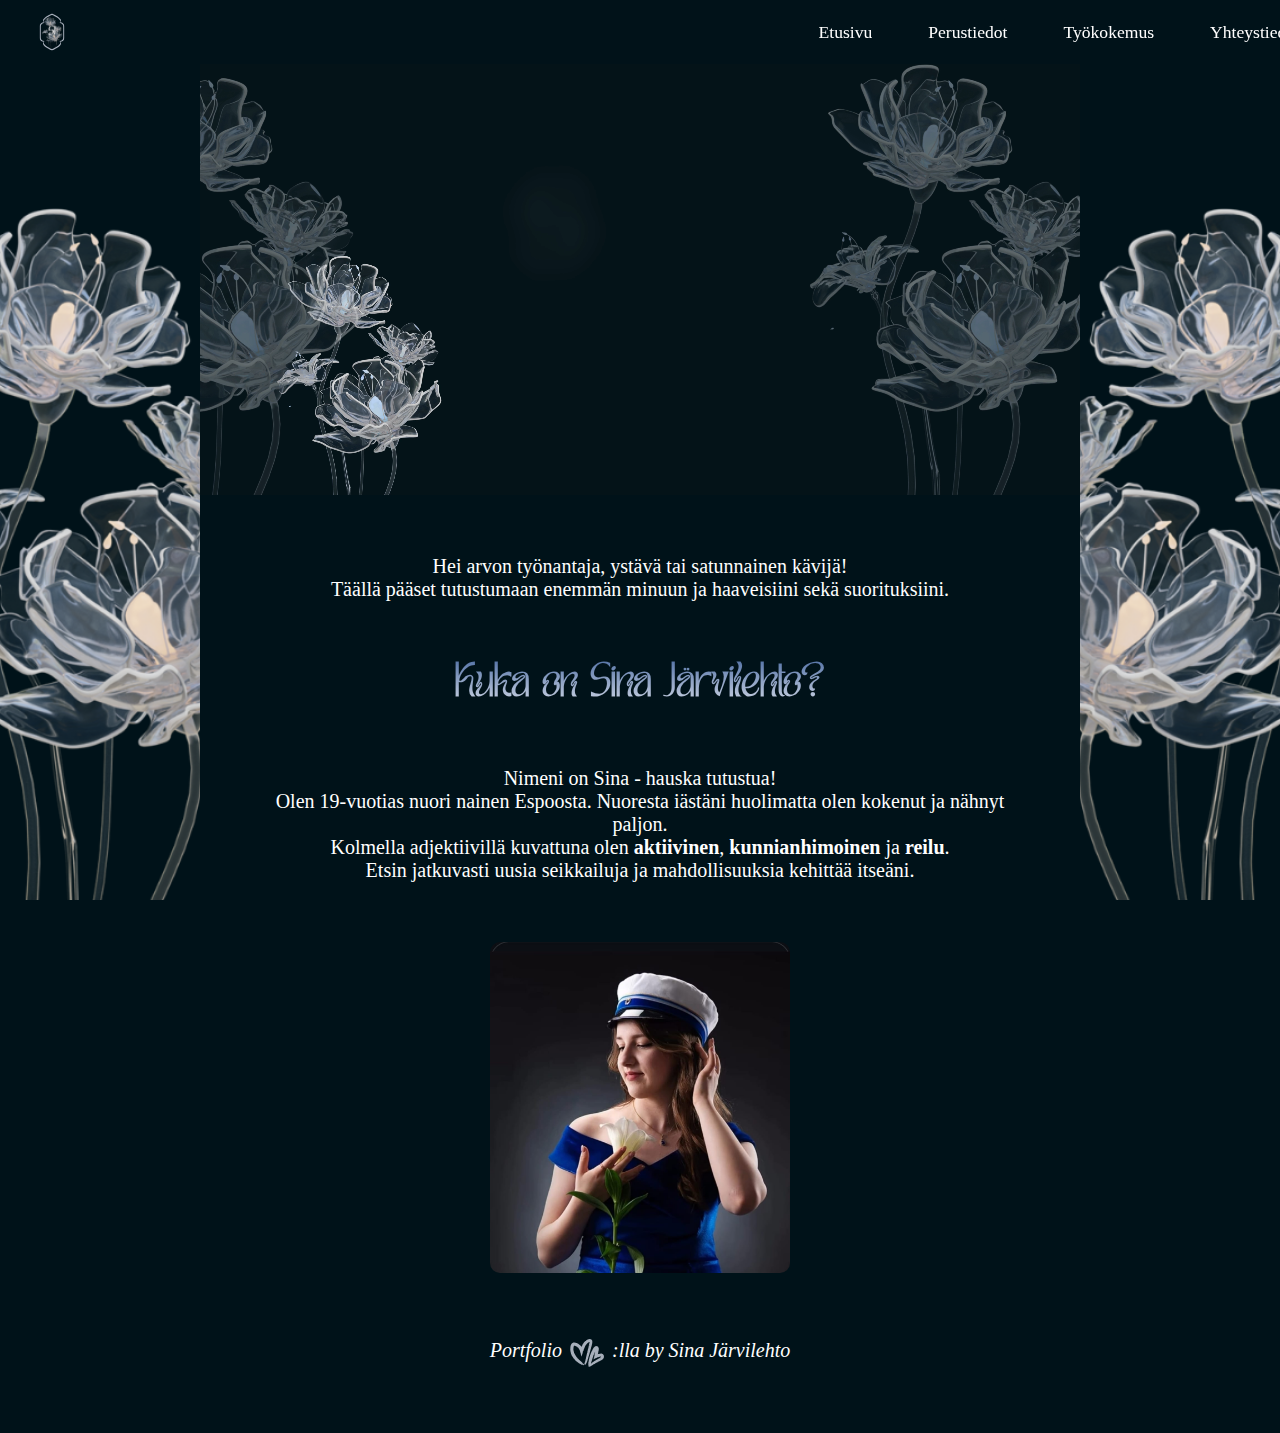
<file: index.html>
<!DOCTYPE html>
<html lang="fi">
<head>
    <meta charset="UTF-8">
    <meta name="viewport" content="width=1265, initial-scale=1.0">
    <meta http-equiv="X-UA-Compatible" content="IE=edge">
    <meta name="description" content="Sina Järvilehto's portfolio website showcasing her skills, experiences, and contact information.">
    <title>House of SJ</title>
</head>
<body>

  <link rel="stylesheet" href="styleSJ.css">
  <!-- Side flower images in margins -->
  <img src="kuvat/HSJ_kukat.png" alt="Flower Left" class="side-flower side-flower-left">
  <img src="kuvat/HSJ_kukat.png" alt="Flower Right" class="side-flower side-flower-right">

  <!-- Main content with side margins -->
  <div class="main-content-with-margins">
  
  <!-- Video background -->
  <div class="video-container">
  <video autoplay muted playsinline class="bg-video">
        <source src="kuvat/HSJ_video.mp4" type="video/mp4">
        Your browser does not support the video tag.
      </video>
      <!-- Navigation bar on top of video -->
      <nav class="navbar">
        <div class="nav-logo">
          <img src="kuvat/HSJ_logo.svg" alt="SJ Logo" style="height:40px; width:auto; vertical-align:middle;">
        </div>
        <input type="checkbox" id="nav-toggle" class="nav-toggle">
        <ul class="nav-links">
          <li><a href="index.html">Etusivu</a></li>
          <li><a href="perustiedot.html">Perustiedot</a></li>
          <li><a href="tyokokemus.html">Työkokemus</a></li>
          <li><a href="yhteystiedot.html">Yhteystiedot</a></li>
        </ul>
      </nav>
    </div>

<div>
<p>Hei arvon työnantaja, ystävä tai satunnainen kävijä!<br>
Täällä pääset tutustumaan enemmän minuun ja haaveisiini sekä suorituksiini.</p>
</div>
<div>
    <h2>Kuka on Sina Järvilehto?</h2>
    <p>Nimeni on Sina - hauska tutustua!<br>
Olen 19-vuotias nuori nainen Espoosta. Nuoresta iästäni huolimatta olen kokenut ja nähnyt paljon. <br>
Kolmella adjektiivillä kuvattuna olen <b>aktiivinen</b>, <b>kunnianhimoinen</b> ja <b>reilu</b>.<br>
Etsin jatkuvasti uusia seikkailuja ja mahdollisuuksia kehittää itseäni.
</div>
<div>
  <img src="kuvat/HSJ_sina.jpeg" alt="Kuva minusta" style="width:300px; height:auto; border-radius:10px; display:block; margin: 20px auto;">
</div>
</div>
<p><i>Portfolio <img src="kuvat/HSJ_heart.svg" alt="heart" style="height:40px; width:auto; vertical-align:middle;"> :lla by Sina Järvilehto</i></p>
</body>
</html>
</file>
<file: styleSJ.css>
/* Avainosaamiset dropdown styles */
.skills-dropdown {
	margin: 32px auto;
	max-width: 400px;
}
.skills-toggle {
	background: #5977a9;
	color: #fff;
	font-size: 1.2em;
	font-weight: bold;
	padding: 16px 24px;
	border-radius: 12px;
	cursor: pointer;
	display: flex;
	align-items: center;
	box-shadow: 0 2px 8px rgba(0,0,0,0.08);
	transition: background 0.2s;
}
.skills-toggle:hover {
	background: #405a7a;
}
.skills-list {
	display: none;
	flex-direction: column;
	gap: 12px;
	margin-top: 8px;
}
.skills-list.open {
	display: flex;
}
.skill-box {
	background: #fff;
	color: #5977a9;
	font-size: 1em;
	padding: 12px 20px;
	border-radius: 8px;
	display: flex;
	align-items: center;
	box-shadow: 0 1px 4px rgba(0,0,0,0.06);
	font-weight: 500;
}
/* Reduce gap between h2 and p in perustiedot.html */
.perustiedot-content h2 {
	margin-bottom: 6px;
}
.perustiedot-content p {
	margin-top: 2px;
}
/* Reduce gap between h2 and p in flex-item containers */
.flex-item h2 {
	margin-bottom: 6px;
}
.flex-item p {
	margin-top: 2px;
}
/* Flex item for tyokokemus.html */
.flex-item {
	display: flex;
	flex-direction: column;
	gap: 8px;
	padding: 16px 0;
}
body {
  padding-left: 15%;
  padding-right: 15%;
}
/* Two column layout for perustiedot.html */
/* Side margins and flower images */
.main-content-with-margins {
	max-width: calc(100vw - 400px);
	margin-left: auto;
	margin-right: auto;
	position: relative;
	box-sizing: border-box;
}

.side-flower {
	position: fixed;
	top: 0;
	width: 200px;
	height: 100vh;
	object-fit: cover;
	z-index: 10;
	pointer-events: none;
}
.side-flower-left {
	left: 0;
}
.side-flower-right {
	right: 0;
	transform: scaleX(-1);
}

@media (max-width: 900px) {
	.main-content-with-margins {
		max-width: 100vw;
		margin-left: 10px;
		margin-right: 10px;
	}
	.side-flower {
		display: none;
	}
}
h1 {color: #fff;}
body {background-color: #001219;}
h1, h2  {
  background: linear-gradient(to top, #d5dbe8, #5977a9);
  -webkit-background-clip: text;
  -webkit-text-fill-color: transparent;
}
p {
	color: #ffffff;
	font-family: 'Times New Roman', Times, serif;
	font-size: 20px;     /* changes text size */
	text-align: center;  /* aligns text to the right */
	margin: 60px;     /* adds horizontal margin */
}


header, footer {text-align: center;}

/* TÄSSÄ KOHTAA OMA FONTTI */
@font-face {
  font-family: "TAN-Grandeur";
  src: url("fontit/TANGRANDEUR.woff2") format("woff2"),
       url("fontit/TANGRANDEUR.woff") format("woff");
  font-weight: 400;
  font-style: normal;
}

/* 2. Body text stays system font */
body {
  font-family: Arial, sans-serif;
}

/* HEADERIT JOSSA KÄYTETÄÄN OMAA FONTTIA */
h1, h2 {
  font-family: "TAN-Grandeur";
  text-align: center;
}
 
 body {
	margin: 0;
	padding: 0;
	font-family: 'Times New Roman', Times, serif;
	background: #001219;
}


/* Responsive video container with 16:9 aspect ratio */
.video-container {
	position: relative;
	width: 100vw;
	max-width: 100%;
	aspect-ratio: 16/9;
	min-height: 240px;
	max-height: 70vh;
	overflow: hidden;
	background: #001219;
}

.bg-video {
	position: absolute;
	top: 0;
	left: 0;
	width: 100%;
	height: 100%;
	object-fit: cover;
	display: block;
	min-width: 100%;
	min-height: 100%;
}

@media (max-width: 700px) {
	.video-container {
		aspect-ratio: 16/9;
		min-height: 180px;
		max-height: 40vh;
	}
}

.navbar {
	position: fixed;
	top: 0;
	left: 0;
	width: 100%;
	background: rgba(0, 18, 25, 0.7);
	color: #fff;
	display: flex;
	align-items: center;
	justify-content: space-between;
	padding: 0 32px;
	height: 64px;
	z-index: 2;
}

.nav-logo {
	font-size: 1.5em;
	font-weight: bold;
	letter-spacing: 2px;
}

.nav-links {
	list-style: none;
	display: flex;
	gap: 32px;
	margin: 0;
	padding: 0;
}

.nav-links li a {
	color: #fff;
	text-decoration: none;
	font-size: 1.1em;
	padding: 8px 12px;
	border-radius: 4px;
	transition: background 0.2s;
}

.nav-links li a:hover {
	background: #5977a9;
}

/* Hamburger menu for mobile */
.nav-toggle {
	display: none;
}

.nav-toggle-label {
	display: none;
	flex-direction: column;
	cursor: pointer;
	width: 32px;
	height: 32px;
	justify-content: center;
}
.nav-toggle-label span,
.nav-toggle-label span:before,
.nav-toggle-label span:after {
	content: '';
	display: block;
	height: 4px;
	width: 28px;
	background: #fff;
	border-radius: 2px;
	margin: 5px 0;
	transition: 0.3s;
}
.nav-toggle-label span:before {
	transform: translateY(-9px);
}
.nav-toggle-label span:after {
	transform: translateY(5px);
}

@media (max-width: 700px) {
	.navbar {
		padding: 0 12px;
	}
	.nav-links {
		position: absolute;
		top: 64px;
		left: 0;
		width: 100%;
		background: rgba(0, 18, 25, 0.95);
		flex-direction: column;
		align-items: flex-start;
		gap: 0;
		max-height: 0;
		overflow: hidden;
		transition: max-height 0.3s;
	}
	.nav-links li {
		width: 100%;
	}
	.nav-links li a {
		display: block;
		width: 100%;
		padding: 16px 24px;
	}
	.nav-toggle:checked ~ .nav-links {
		max-height: 300px;
		transition: max-height 0.3s;
	}
	.nav-toggle-label {
		display: flex;
	}
	.nav-links {
		display: flex;
	}
}
</file>
